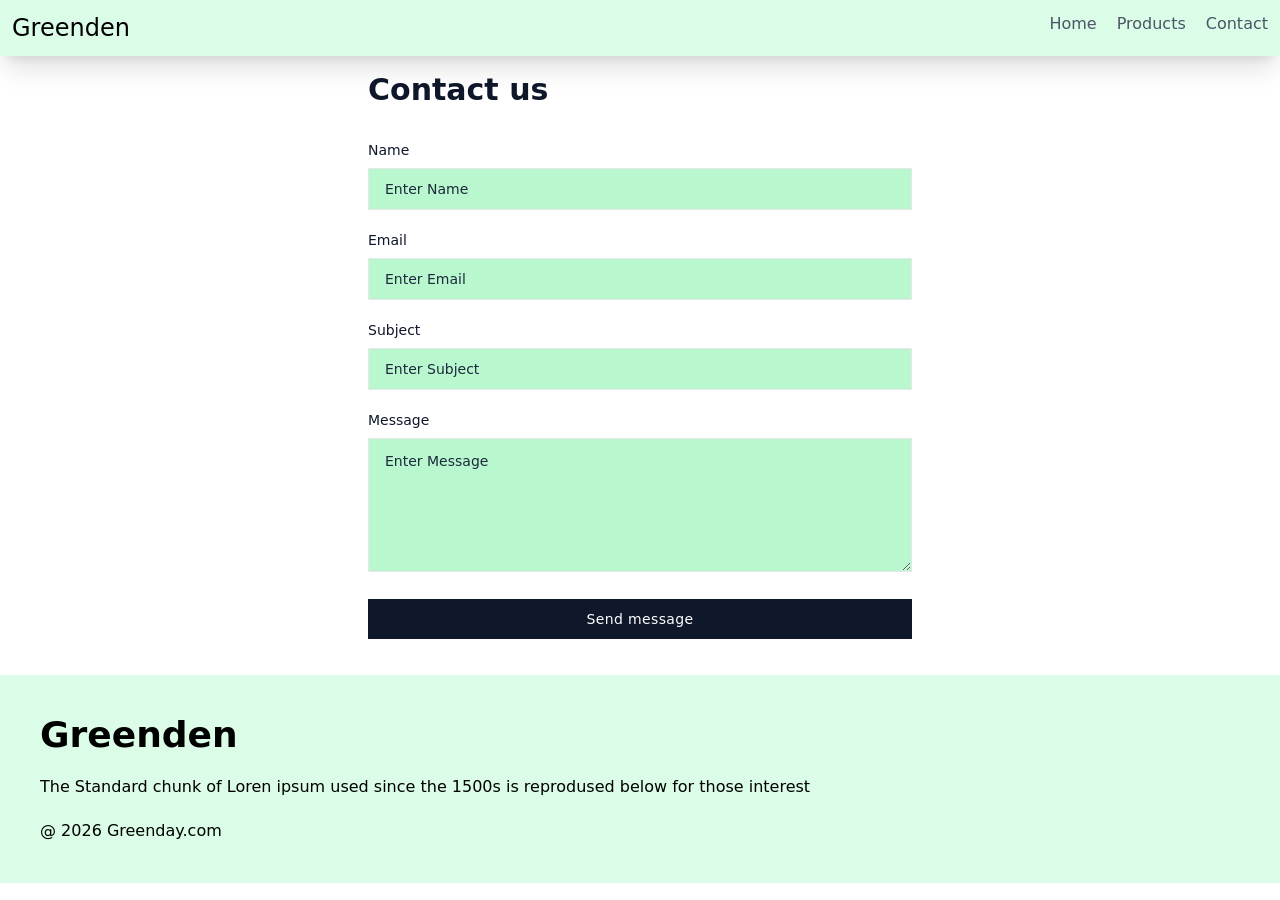
<file: contact.html>
<!DOCTYPE html>
<html lang="en">
<head>
    <meta charset="UTF-8">
    <meta name="viewport" content="width=device-width, initial-scale=1.0">
    <title>Greenden</title>
    <link href="./src/output.css" rel="stylesheet">
</head>
<body>

     <!-- Responsive navbar -->
    <nav class="bg-green-100 p-3 flex items-centre justify-between shadow-xl sticky top-0">
        <h1 class="text-2xl">Greenden</h1>
        <svg xmlns="http://www.w3.org/2000/svg" fill="none" viewBox="0 0 24 24" stroke-width="1.5" stroke="currentColor"
            class="w-6 h-6 md:hidden">
            <path stroke-linecap="round" stroke-linejoin="round" d="M3.75 6.75h16.5M3.75 12h16.5m-16.5 5.25h16.5" />
        </svg>
        <ul class="flex gap-5 text-gray-600 hidden md:flex">
            <li>
                <a class="hover:underline hover:text-black" href="./index.html">Home</a>
            </li>
            <li>
                <a class="hover:underline hover:text-black" href="./product.html">Products</a>
            </li>
            <li>
                <a class="hover:underline hover:text-black" href="./contact.html">Contact</a>
            </li>
        </ul>
    </nav>



    <div class="p-4 mx-auto max-w-xl bg-white">
        <h2 class="text-3xl text-slate-900 font-bold">Contact us</h2>
        <form class="mt-8 space-y-5">
          <div>
            <label class='text-sm text-slate-900 font-medium mb-2 block'>Name</label>
            <input type='text' placeholder='Enter Name'
              class="w-full py-2.5 px-4 text-slate-800 bg-green-200 border border-gray-200 focus:border-slate-900 focus:bg-transparent text-sm outline-0 transition-all" />
          </div>
          <div>
            <label class='text-sm text-slate-900 font-medium mb-2 block'>Email</label>
            <input type='email' placeholder='Enter Email'
              class="w-full py-2.5 px-4 text-slate-800 bg-green-200 border border-gray-200 focus:border-slate-900 focus:bg-transparent text-sm outline-0 transition-all" />
          </div>
          <div>
            <label class='text-sm text-slate-900 font-medium mb-2 block'>Subject</label>
            <input type='text' placeholder='Enter Subject'
              class="w-full py-2.5 px-4 text-slate-800 bg-green-200 border border-gray-200 focus:border-slate-900 focus:bg-transparent text-sm outline-0 transition-all" />
          </div>
          <div>
            <label class='text-sm text-slate-900 font-medium mb-2 block'>Message</label>
            <textarea placeholder='Enter Message' rows="6"
              class="w-full px-4 text-slate-800 bg-green-200 border border-gray-200 focus:border-slate-900 focus:bg-transparent text-sm pt-3 outline-0 transition-all"></textarea>
          </div>
          <button type='button'
            class="text-white bg-slate-900 font-medium hover:bg-green-800 tracking-wide text-sm px-4 py-2.5 w-full border-0 outline-0 cursor-pointer">Send message</button>
        </form>
      </div>

    <section class="bg-green-100 p-10 flex flex-col gap-5 mt-5">
        <h1 class="text-4xl font-bold">Greenden</h1>
        <p>The Standard chunk of Loren ipsum used since the 1500s is reprodused below for those interest</p>
        <p>@ 2026 Greenday.com</p>
    </section>
</body>
</html>
</file>
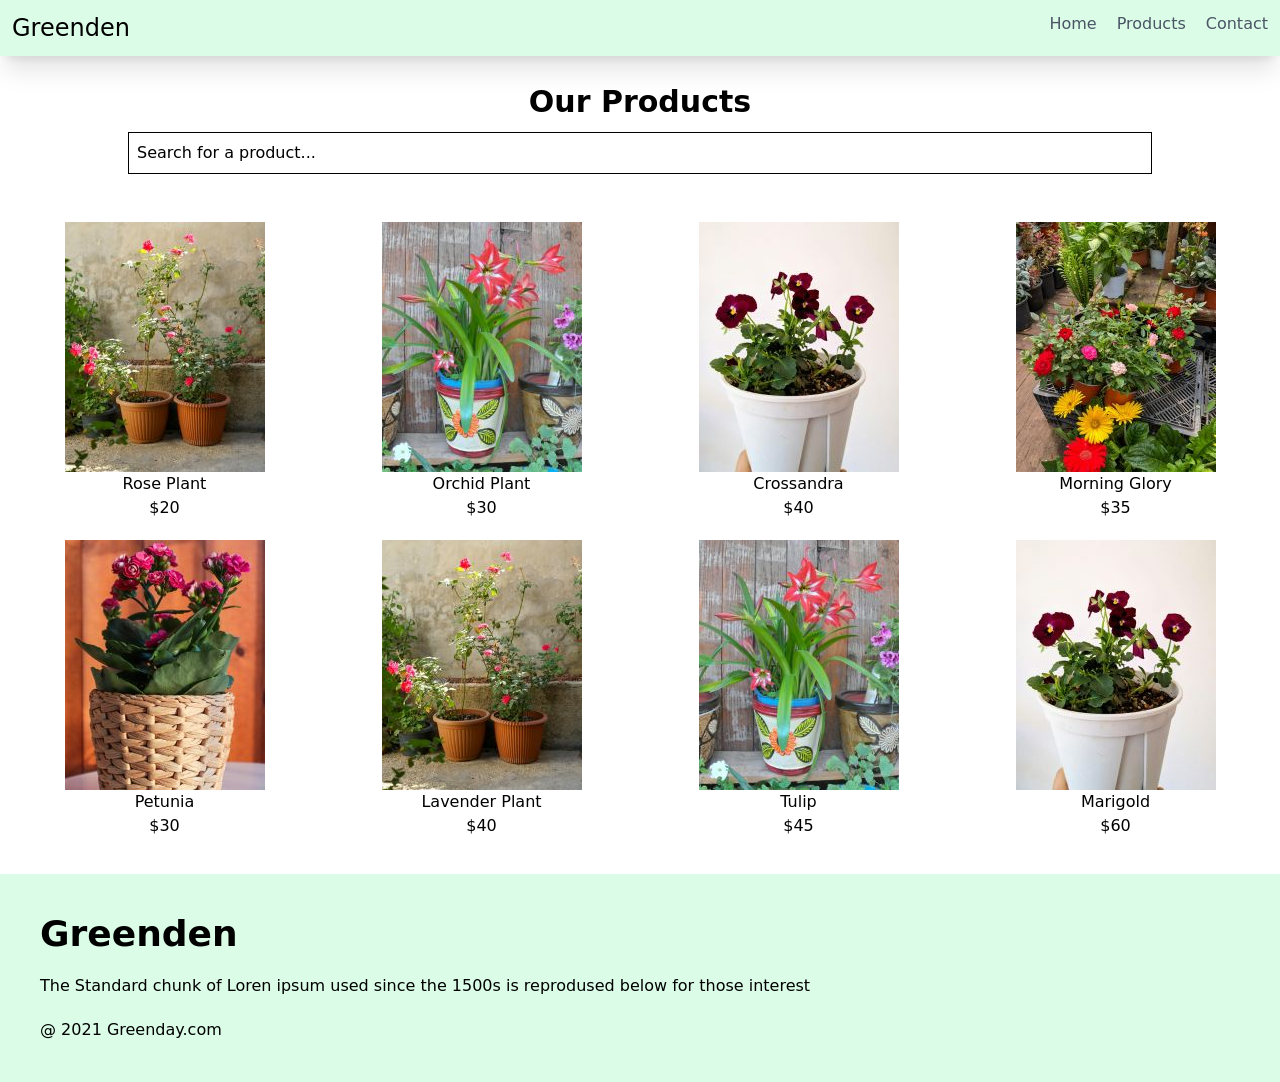
<file: product.html>
<!DOCTYPE html>
<html lang="en">
<head>
    <meta charset="UTF-8">
    <meta name="viewport" content="width=device-width, initial-scale=1.0">
    <title>Greenden</title>
    <link href="./src/output.css" rel="stylesheet">
</head>
<body>
    
     <!-- Responsive navbar -->
    <nav class="bg-green-100 p-3 flex items-centre justify-between shadow-xl sticky top-0">
        <h1 class="text-2xl">Greenden</h1>
        <svg xmlns="http://www.w3.org/2000/svg" fill="none" viewBox="0 0 24 24" stroke-width="1.5" stroke="currentColor"
            class="w-6 h-6 md:hidden">
            <path stroke-linecap="round" stroke-linejoin="round" d="M3.75 6.75h16.5M3.75 12h16.5m-16.5 5.25h16.5" />
        </svg>
        <ul class="flex gap-5 text-gray-600 hidden md:flex">
            <li>
                <a class="hover:underline hover:text-black" href="./index.html">Home</a>
            </li>
            <li>
                <a class="hover:underline hover:text-black" href="./product.html">Products</a>
            </li>
            <li>
                <a class="hover:underline hover:text-black" href="./contact.html">Contact</a>
            </li>
        </ul>
    </nav>

    <!-- our products  -->

    <section class="text-center">
        <h1 class="text-3xl font-bold mt-7 text-center">Our Products</h1>
        <input type="text" class="border border-black p-2 m-3" style="width:80%" placeholder="Search for a product...">
    </section>

    <!-- Best seller  -->

     <section class="p-4 text-center">
        <div class="grid grid-cols-2 md:grid-cols-4 mt-5 gap-5">
            <div class="flex flex-col items-center text-center">
                <img src="./src/Images/bestseller_1.jpg" class="hover:shadow-xl transform hover:-translate-y-2"
                    alt="bestseller_1">
                <h1>Rose Plant</h1>
                <p>$20</p>
            </div>
            <div class="flex flex-col items-center text-center">
                <img src="./src/Images/bestseller_2.jpg" class="hover:shadow-xl transform hover:-translate-y-2"
                    alt="bestseller_2">
                <h1>Orchid Plant</h1>
                <p>$30</p>
            </div>
            <div class="flex flex-col items-center text-center">
                <img src="./src/Images/bestseller_3.jpg" class="hover:shadow-xl transform hover:-translate-y-2"
                    alt="bestseller_3">
                <h1>Crossandra</h1>
                <p>$40</p>
            </div>
            <div class="flex flex-col items-center text-center">
                <img src="./src/Images/bestseller_4.jpg" class="hover:shadow-xl transform hover:-translate-y-2"
                    alt="bestseller_4">
                <h1>Morning Glory</h1>
                <p>$35</p>
            </div>
        </div>
        <div class="grid grid-cols-2 md:grid-cols-4 mt-5 gap-5">
            <div class="flex flex-col items-center text-center">
                <img src="./src/Images/bestseller_5.jpg" class="hover:shadow-xl transform hover:-translate-y-2"
                    alt="bestseller_1">
                <h1>Petunia</h1>
                <p>$30</p>
            </div>
            <div class="flex flex-col items-center text-center">
                <img src="./src/Images/bestseller_1.jpg" class="hover:shadow-xl transform hover:-translate-y-2"
                    alt="bestseller_2">
                <h1>Lavender Plant</h1>
                <p>$40</p>
            </div>
            <div class="flex flex-col items-center text-center">
                <img src="./src/Images/bestseller_2.jpg" class="hover:shadow-xl transform hover:-translate-y-2"
                    alt="bestseller_3">
                <h1>Tulip</h1>
                <p>$45</p>
            </div>
            <div class="flex flex-col items-center text-center">
                <img src="./src/Images/bestseller_3.jpg" class="hover:shadow-xl transform hover:-translate-y-2"
                    alt="bestseller_4">
                <h1>Marigold</h1>
                <p>$60</p>
            </div>
        </div>
    </section>




















    <!-- Footer  -->

    <section class="bg-green-100 p-10 flex flex-col gap-5 mt-5">
        <h1 class="text-4xl font-bold">Greenden</h1>
        <p>The Standard chunk of Loren ipsum used since the 1500s is reprodused below for those interest</p>
        <p>@ 2021 Greenday.com</p>
    </section>
    
</body>
</html>
</file>
<file: src/output.css>
/*! tailwindcss v4.2.1 | MIT License | https://tailwindcss.com */
@layer properties;
@layer theme, base, components, utilities;
@layer theme {
  :root, :host {
    --font-sans: ui-sans-serif, system-ui, sans-serif, "Apple Color Emoji",
      "Segoe UI Emoji", "Segoe UI Symbol", "Noto Color Emoji";
    --font-mono: ui-monospace, SFMono-Regular, Menlo, Monaco, Consolas, "Liberation Mono",
      "Courier New", monospace;
    --color-red-400: oklch(70.4% 0.191 22.216);
    --color-yellow-300: oklch(90.5% 0.182 98.111);
    --color-green-100: oklch(96.2% 0.044 156.743);
    --color-green-200: oklch(92.5% 0.084 155.995);
    --color-green-800: oklch(44.8% 0.119 151.328);
    --color-green-900: oklch(39.3% 0.095 152.535);
    --color-slate-800: oklch(27.9% 0.041 260.031);
    --color-slate-900: oklch(20.8% 0.042 265.755);
    --color-gray-200: oklch(92.8% 0.006 264.531);
    --color-gray-600: oklch(44.6% 0.03 256.802);
    --color-black: #000;
    --color-white: #fff;
    --spacing: 0.25rem;
    --container-xl: 36rem;
    --text-sm: 0.875rem;
    --text-sm--line-height: calc(1.25 / 0.875);
    --text-xl: 1.25rem;
    --text-xl--line-height: calc(1.75 / 1.25);
    --text-2xl: 1.5rem;
    --text-2xl--line-height: calc(2 / 1.5);
    --text-3xl: 1.875rem;
    --text-3xl--line-height: calc(2.25 / 1.875);
    --text-4xl: 2.25rem;
    --text-4xl--line-height: calc(2.5 / 2.25);
    --font-weight-medium: 500;
    --font-weight-bold: 700;
    --tracking-wide: 0.025em;
    --default-transition-duration: 150ms;
    --default-transition-timing-function: cubic-bezier(0.4, 0, 0.2, 1);
    --default-font-family: var(--font-sans);
    --default-mono-font-family: var(--font-mono);
  }
}
@layer base {
  *, ::after, ::before, ::backdrop, ::file-selector-button {
    box-sizing: border-box;
    margin: 0;
    padding: 0;
    border: 0 solid;
  }
  html, :host {
    line-height: 1.5;
    -webkit-text-size-adjust: 100%;
    tab-size: 4;
    font-family: var(--default-font-family, ui-sans-serif, system-ui, sans-serif, "Apple Color Emoji", "Segoe UI Emoji", "Segoe UI Symbol", "Noto Color Emoji");
    font-feature-settings: var(--default-font-feature-settings, normal);
    font-variation-settings: var(--default-font-variation-settings, normal);
    -webkit-tap-highlight-color: transparent;
  }
  hr {
    height: 0;
    color: inherit;
    border-top-width: 1px;
  }
  abbr:where([title]) {
    -webkit-text-decoration: underline dotted;
    text-decoration: underline dotted;
  }
  h1, h2, h3, h4, h5, h6 {
    font-size: inherit;
    font-weight: inherit;
  }
  a {
    color: inherit;
    -webkit-text-decoration: inherit;
    text-decoration: inherit;
  }
  b, strong {
    font-weight: bolder;
  }
  code, kbd, samp, pre {
    font-family: var(--default-mono-font-family, ui-monospace, SFMono-Regular, Menlo, Monaco, Consolas, "Liberation Mono", "Courier New", monospace);
    font-feature-settings: var(--default-mono-font-feature-settings, normal);
    font-variation-settings: var(--default-mono-font-variation-settings, normal);
    font-size: 1em;
  }
  small {
    font-size: 80%;
  }
  sub, sup {
    font-size: 75%;
    line-height: 0;
    position: relative;
    vertical-align: baseline;
  }
  sub {
    bottom: -0.25em;
  }
  sup {
    top: -0.5em;
  }
  table {
    text-indent: 0;
    border-color: inherit;
    border-collapse: collapse;
  }
  :-moz-focusring {
    outline: auto;
  }
  progress {
    vertical-align: baseline;
  }
  summary {
    display: list-item;
  }
  ol, ul, menu {
    list-style: none;
  }
  img, svg, video, canvas, audio, iframe, embed, object {
    display: block;
    vertical-align: middle;
  }
  img, video {
    max-width: 100%;
    height: auto;
  }
  button, input, select, optgroup, textarea, ::file-selector-button {
    font: inherit;
    font-feature-settings: inherit;
    font-variation-settings: inherit;
    letter-spacing: inherit;
    color: inherit;
    border-radius: 0;
    background-color: transparent;
    opacity: 1;
  }
  :where(select:is([multiple], [size])) optgroup {
    font-weight: bolder;
  }
  :where(select:is([multiple], [size])) optgroup option {
    padding-inline-start: 20px;
  }
  ::file-selector-button {
    margin-inline-end: 4px;
  }
  ::placeholder {
    opacity: 1;
  }
  @supports (not (-webkit-appearance: -apple-pay-button))  or (contain-intrinsic-size: 1px) {
    ::placeholder {
      color: currentcolor;
      @supports (color: color-mix(in lab, red, red)) {
        color: color-mix(in oklab, currentcolor 50%, transparent);
      }
    }
  }
  textarea {
    resize: vertical;
  }
  ::-webkit-search-decoration {
    -webkit-appearance: none;
  }
  ::-webkit-date-and-time-value {
    min-height: 1lh;
    text-align: inherit;
  }
  ::-webkit-datetime-edit {
    display: inline-flex;
  }
  ::-webkit-datetime-edit-fields-wrapper {
    padding: 0;
  }
  ::-webkit-datetime-edit, ::-webkit-datetime-edit-year-field, ::-webkit-datetime-edit-month-field, ::-webkit-datetime-edit-day-field, ::-webkit-datetime-edit-hour-field, ::-webkit-datetime-edit-minute-field, ::-webkit-datetime-edit-second-field, ::-webkit-datetime-edit-millisecond-field, ::-webkit-datetime-edit-meridiem-field {
    padding-block: 0;
  }
  ::-webkit-calendar-picker-indicator {
    line-height: 1;
  }
  :-moz-ui-invalid {
    box-shadow: none;
  }
  button, input:where([type="button"], [type="reset"], [type="submit"]), ::file-selector-button {
    appearance: button;
  }
  ::-webkit-inner-spin-button, ::-webkit-outer-spin-button {
    height: auto;
  }
  [hidden]:where(:not([hidden="until-found"])) {
    display: none !important;
  }
}
@layer utilities {
  .sticky {
    position: sticky;
  }
  .top-0 {
    top: calc(var(--spacing) * 0);
  }
  .container {
    width: 100%;
    @media (width >= 40rem) {
      max-width: 40rem;
    }
    @media (width >= 48rem) {
      max-width: 48rem;
    }
    @media (width >= 64rem) {
      max-width: 64rem;
    }
    @media (width >= 80rem) {
      max-width: 80rem;
    }
    @media (width >= 96rem) {
      max-width: 96rem;
    }
  }
  .m-1 {
    margin: calc(var(--spacing) * 1);
  }
  .m-2 {
    margin: calc(var(--spacing) * 2);
  }
  .m-3 {
    margin: calc(var(--spacing) * 3);
  }
  .m-5 {
    margin: calc(var(--spacing) * 5);
  }
  .m-6 {
    margin: calc(var(--spacing) * 6);
  }
  .mx-auto {
    margin-inline: auto;
  }
  .mt-3 {
    margin-top: calc(var(--spacing) * 3);
  }
  .mt-5 {
    margin-top: calc(var(--spacing) * 5);
  }
  .mt-7 {
    margin-top: calc(var(--spacing) * 7);
  }
  .mt-8 {
    margin-top: calc(var(--spacing) * 8);
  }
  .mb-2 {
    margin-bottom: calc(var(--spacing) * 2);
  }
  .mb-4 {
    margin-bottom: calc(var(--spacing) * 4);
  }
  .mb-5 {
    margin-bottom: calc(var(--spacing) * 5);
  }
  .block {
    display: block;
  }
  .flex {
    display: flex;
  }
  .grid {
    display: grid;
  }
  .hidden {
    display: none;
  }
  .inline {
    display: inline;
  }
  .h-6 {
    height: calc(var(--spacing) * 6);
  }
  .w-6 {
    width: calc(var(--spacing) * 6);
  }
  .w-15 {
    width: calc(var(--spacing) * 15);
  }
  .w-80 {
    width: calc(var(--spacing) * 80);
  }
  .w-full {
    width: 100%;
  }
  .max-w-xl {
    max-width: var(--container-xl);
  }
  .transform {
    transform: var(--tw-rotate-x,) var(--tw-rotate-y,) var(--tw-rotate-z,) var(--tw-skew-x,) var(--tw-skew-y,);
  }
  .cursor-pointer {
    cursor: pointer;
  }
  .grid-cols-2 {
    grid-template-columns: repeat(2, minmax(0, 1fr));
  }
  .flex-col {
    flex-direction: column;
  }
  .items-center {
    align-items: center;
  }
  .justify-between {
    justify-content: space-between;
  }
  .justify-center {
    justify-content: center;
  }
  .gap-5 {
    gap: calc(var(--spacing) * 5);
  }
  .space-y-5 {
    :where(& > :not(:last-child)) {
      --tw-space-y-reverse: 0;
      margin-block-start: calc(calc(var(--spacing) * 5) * var(--tw-space-y-reverse));
      margin-block-end: calc(calc(var(--spacing) * 5) * calc(1 - var(--tw-space-y-reverse)));
    }
  }
  .rounded {
    border-radius: 0.25rem;
  }
  .border {
    border-style: var(--tw-border-style);
    border-width: 1px;
  }
  .border-0 {
    border-style: var(--tw-border-style);
    border-width: 0px;
  }
  .border-black {
    border-color: var(--color-black);
  }
  .border-gray-200 {
    border-color: var(--color-gray-200);
  }
  .bg-black {
    background-color: var(--color-black);
  }
  .bg-green-100 {
    background-color: var(--color-green-100);
  }
  .bg-green-200 {
    background-color: var(--color-green-200);
  }
  .bg-green-900 {
    background-color: var(--color-green-900);
  }
  .bg-slate-900 {
    background-color: var(--color-slate-900);
  }
  .bg-white {
    background-color: var(--color-white);
  }
  .p-2 {
    padding: calc(var(--spacing) * 2);
  }
  .p-3 {
    padding: calc(var(--spacing) * 3);
  }
  .p-4 {
    padding: calc(var(--spacing) * 4);
  }
  .p-5 {
    padding: calc(var(--spacing) * 5);
  }
  .p-6 {
    padding: calc(var(--spacing) * 6);
  }
  .p-10 {
    padding: calc(var(--spacing) * 10);
  }
  .px-4 {
    padding-inline: calc(var(--spacing) * 4);
  }
  .py-2\.5 {
    padding-block: calc(var(--spacing) * 2.5);
  }
  .pt-2 {
    padding-top: calc(var(--spacing) * 2);
  }
  .pt-3 {
    padding-top: calc(var(--spacing) * 3);
  }
  .text-center {
    text-align: center;
  }
  .text-2xl {
    font-size: var(--text-2xl);
    line-height: var(--tw-leading, var(--text-2xl--line-height));
  }
  .text-3xl {
    font-size: var(--text-3xl);
    line-height: var(--tw-leading, var(--text-3xl--line-height));
  }
  .text-4xl {
    font-size: var(--text-4xl);
    line-height: var(--tw-leading, var(--text-4xl--line-height));
  }
  .text-sm {
    font-size: var(--text-sm);
    line-height: var(--tw-leading, var(--text-sm--line-height));
  }
  .text-xl {
    font-size: var(--text-xl);
    line-height: var(--tw-leading, var(--text-xl--line-height));
  }
  .font-bold {
    --tw-font-weight: var(--font-weight-bold);
    font-weight: var(--font-weight-bold);
  }
  .font-medium {
    --tw-font-weight: var(--font-weight-medium);
    font-weight: var(--font-weight-medium);
  }
  .tracking-wide {
    --tw-tracking: var(--tracking-wide);
    letter-spacing: var(--tracking-wide);
  }
  .text-gray-600 {
    color: var(--color-gray-600);
  }
  .text-red-400 {
    color: var(--color-red-400);
  }
  .text-slate-800 {
    color: var(--color-slate-800);
  }
  .text-slate-900 {
    color: var(--color-slate-900);
  }
  .text-white {
    color: var(--color-white);
  }
  .text-yellow-300 {
    color: var(--color-yellow-300);
  }
  .underline {
    text-decoration-line: underline;
  }
  .shadow-xl {
    --tw-shadow: 0 20px 25px -5px var(--tw-shadow-color, rgb(0 0 0 / 0.1)), 0 8px 10px -6px var(--tw-shadow-color, rgb(0 0 0 / 0.1));
    box-shadow: var(--tw-inset-shadow), var(--tw-inset-ring-shadow), var(--tw-ring-offset-shadow), var(--tw-ring-shadow), var(--tw-shadow);
  }
  .outline-0 {
    outline-style: var(--tw-outline-style);
    outline-width: 0px;
  }
  .transition-all {
    transition-property: all;
    transition-timing-function: var(--tw-ease, var(--default-transition-timing-function));
    transition-duration: var(--tw-duration, var(--default-transition-duration));
  }
  .hover\:-translate-y-2 {
    &:hover {
      @media (hover: hover) {
        --tw-translate-y: calc(var(--spacing) * -2);
        translate: var(--tw-translate-x) var(--tw-translate-y);
      }
    }
  }
  .hover\:bg-green-800 {
    &:hover {
      @media (hover: hover) {
        background-color: var(--color-green-800);
      }
    }
  }
  .hover\:text-black {
    &:hover {
      @media (hover: hover) {
        color: var(--color-black);
      }
    }
  }
  .hover\:underline {
    &:hover {
      @media (hover: hover) {
        text-decoration-line: underline;
      }
    }
  }
  .hover\:shadow-xl {
    &:hover {
      @media (hover: hover) {
        --tw-shadow: 0 20px 25px -5px var(--tw-shadow-color, rgb(0 0 0 / 0.1)), 0 8px 10px -6px var(--tw-shadow-color, rgb(0 0 0 / 0.1));
        box-shadow: var(--tw-inset-shadow), var(--tw-inset-ring-shadow), var(--tw-ring-offset-shadow), var(--tw-ring-shadow), var(--tw-shadow);
      }
    }
  }
  .focus\:border-slate-900 {
    &:focus {
      border-color: var(--color-slate-900);
    }
  }
  .focus\:bg-transparent {
    &:focus {
      background-color: transparent;
    }
  }
  .md\:block {
    @media (width >= 48rem) {
      display: block;
    }
  }
  .md\:flex {
    @media (width >= 48rem) {
      display: flex;
    }
  }
  .md\:hidden {
    @media (width >= 48rem) {
      display: none;
    }
  }
  .md\:grid-cols-4 {
    @media (width >= 48rem) {
      grid-template-columns: repeat(4, minmax(0, 1fr));
    }
  }
  .md\:p-10 {
    @media (width >= 48rem) {
      padding: calc(var(--spacing) * 10);
    }
  }
  .md\:text-4xl {
    @media (width >= 48rem) {
      font-size: var(--text-4xl);
      line-height: var(--tw-leading, var(--text-4xl--line-height));
    }
  }
}
@property --tw-rotate-x {
  syntax: "*";
  inherits: false;
}
@property --tw-rotate-y {
  syntax: "*";
  inherits: false;
}
@property --tw-rotate-z {
  syntax: "*";
  inherits: false;
}
@property --tw-skew-x {
  syntax: "*";
  inherits: false;
}
@property --tw-skew-y {
  syntax: "*";
  inherits: false;
}
@property --tw-space-y-reverse {
  syntax: "*";
  inherits: false;
  initial-value: 0;
}
@property --tw-border-style {
  syntax: "*";
  inherits: false;
  initial-value: solid;
}
@property --tw-font-weight {
  syntax: "*";
  inherits: false;
}
@property --tw-tracking {
  syntax: "*";
  inherits: false;
}
@property --tw-shadow {
  syntax: "*";
  inherits: false;
  initial-value: 0 0 #0000;
}
@property --tw-shadow-color {
  syntax: "*";
  inherits: false;
}
@property --tw-shadow-alpha {
  syntax: "<percentage>";
  inherits: false;
  initial-value: 100%;
}
@property --tw-inset-shadow {
  syntax: "*";
  inherits: false;
  initial-value: 0 0 #0000;
}
@property --tw-inset-shadow-color {
  syntax: "*";
  inherits: false;
}
@property --tw-inset-shadow-alpha {
  syntax: "<percentage>";
  inherits: false;
  initial-value: 100%;
}
@property --tw-ring-color {
  syntax: "*";
  inherits: false;
}
@property --tw-ring-shadow {
  syntax: "*";
  inherits: false;
  initial-value: 0 0 #0000;
}
@property --tw-inset-ring-color {
  syntax: "*";
  inherits: false;
}
@property --tw-inset-ring-shadow {
  syntax: "*";
  inherits: false;
  initial-value: 0 0 #0000;
}
@property --tw-ring-inset {
  syntax: "*";
  inherits: false;
}
@property --tw-ring-offset-width {
  syntax: "<length>";
  inherits: false;
  initial-value: 0px;
}
@property --tw-ring-offset-color {
  syntax: "*";
  inherits: false;
  initial-value: #fff;
}
@property --tw-ring-offset-shadow {
  syntax: "*";
  inherits: false;
  initial-value: 0 0 #0000;
}
@property --tw-outline-style {
  syntax: "*";
  inherits: false;
  initial-value: solid;
}
@property --tw-translate-x {
  syntax: "*";
  inherits: false;
  initial-value: 0;
}
@property --tw-translate-y {
  syntax: "*";
  inherits: false;
  initial-value: 0;
}
@property --tw-translate-z {
  syntax: "*";
  inherits: false;
  initial-value: 0;
}
@layer properties {
  @supports ((-webkit-hyphens: none) and (not (margin-trim: inline))) or ((-moz-orient: inline) and (not (color:rgb(from red r g b)))) {
    *, ::before, ::after, ::backdrop {
      --tw-rotate-x: initial;
      --tw-rotate-y: initial;
      --tw-rotate-z: initial;
      --tw-skew-x: initial;
      --tw-skew-y: initial;
      --tw-space-y-reverse: 0;
      --tw-border-style: solid;
      --tw-font-weight: initial;
      --tw-tracking: initial;
      --tw-shadow: 0 0 #0000;
      --tw-shadow-color: initial;
      --tw-shadow-alpha: 100%;
      --tw-inset-shadow: 0 0 #0000;
      --tw-inset-shadow-color: initial;
      --tw-inset-shadow-alpha: 100%;
      --tw-ring-color: initial;
      --tw-ring-shadow: 0 0 #0000;
      --tw-inset-ring-color: initial;
      --tw-inset-ring-shadow: 0 0 #0000;
      --tw-ring-inset: initial;
      --tw-ring-offset-width: 0px;
      --tw-ring-offset-color: #fff;
      --tw-ring-offset-shadow: 0 0 #0000;
      --tw-outline-style: solid;
      --tw-translate-x: 0;
      --tw-translate-y: 0;
      --tw-translate-z: 0;
    }
  }
}
</file>
